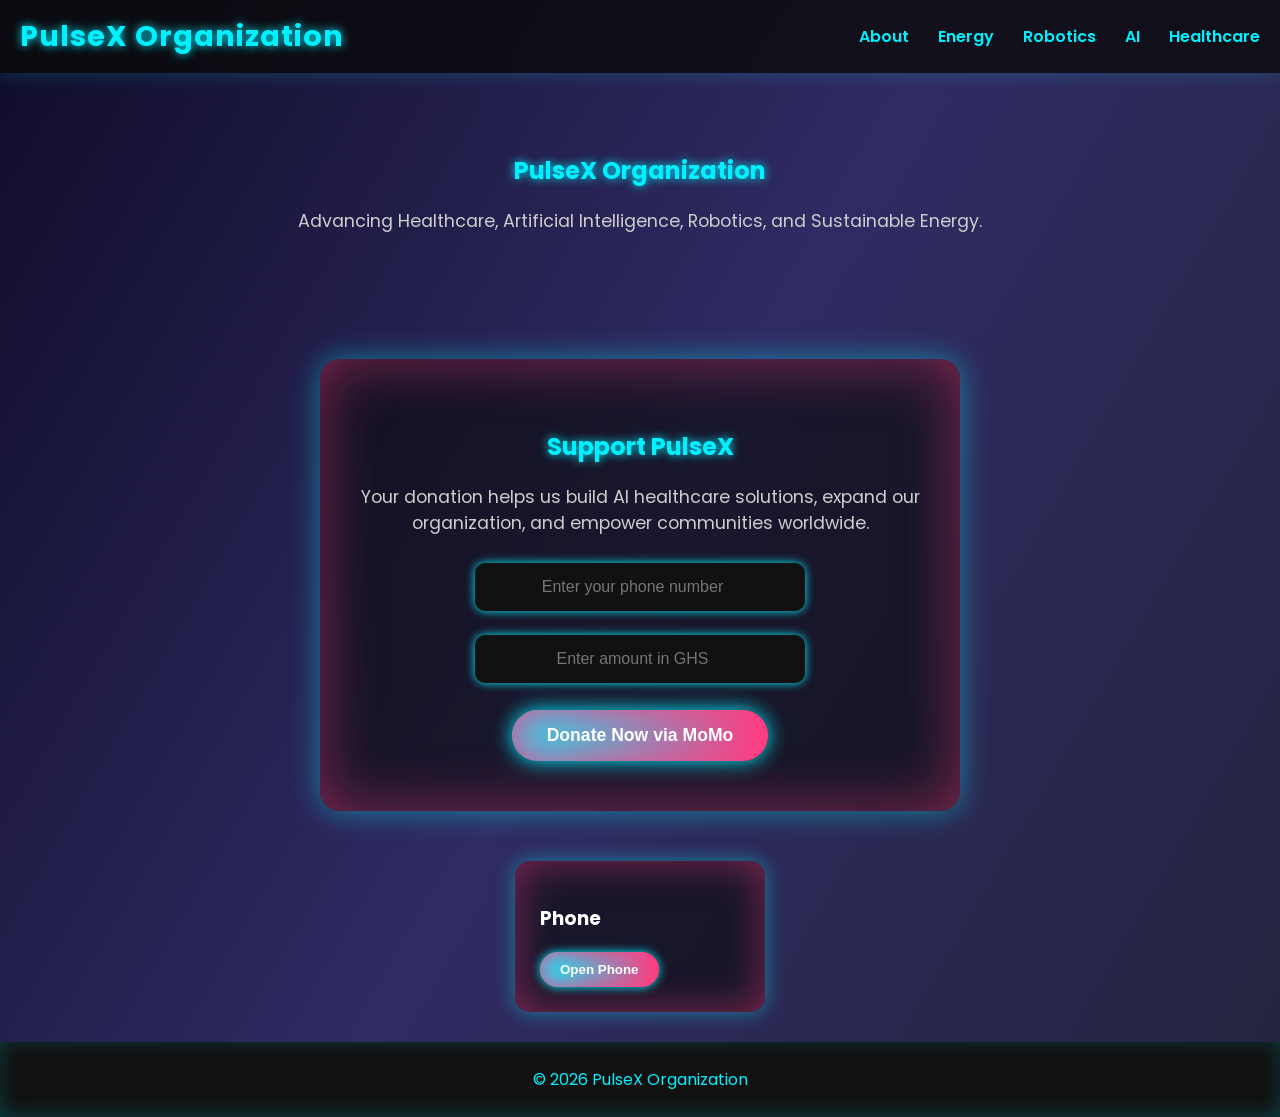
<file: index.html>
<!DOCTYPE html>
<html lang="en">
<head>
<meta charset="UTF-8">
<meta name="viewport" content="width=device-width, initial-scale=1.0">
<title>PulseX Organization</title>
<link href="https://fonts.googleapis.com/css2?family=Poppins:wght@400;600;700&display=swap" rel="stylesheet">
<style>
  body {
    font-family: 'Poppins', sans-serif;
    margin:0;
    padding:0;
    background: linear-gradient(120deg, #0f0c29, #302b63, #24243e);
    color:#fff;
    overflow-x:hidden;
  }

  /* Header */
  header {
    background: rgba(10,10,10,0.8);
    backdrop-filter: blur(10px);
    color:#00f0ff;
    padding:15px 20px;
    display:flex;
    justify-content: space-between;
    align-items:center;
    box-shadow: 0 0 20px #00f0ff33;
    position: sticky;
    top:0;
    z-index:100;
  }
  header strong {
    font-size:1.8em;
    letter-spacing: 1px;
    color:#00f0ff;
    text-shadow: 0 0 10px #00f0ff;
  }
  header nav a {
    color:#00f0ff;
    text-decoration:none;
    margin-left:25px;
    font-weight:600;
    transition: 0.3s;
    position: relative;
  }
  header nav a::after {
    content:"";
    position:absolute;
    width:100%;
    height:2px;
    bottom:-5px;
    left:0;
    background:#ff3d81;
    opacity:0;
    transition: 0.3s;
  }
  header nav a:hover::after {
    opacity:1;
  }
  /* Neon flicker animation */
  @keyframes flicker {
    0%, 19%, 21%, 23%, 25%, 54%, 56%, 100% { opacity:1; text-shadow: 0 0 5px #00f0ff,0 0 10px #00f0ff; }
    20%,22%,24%,55% { opacity:0.4; text-shadow:none; }
  }
  header nav a:hover {
    animation: flicker 1s infinite;
  }

  section {
    padding:60px 20px;
    text-align:center;
  }
  section h1, section h2 {
    color: #00f0ff;
    text-shadow: 0 0 10px #00f0ff;
  }
  section p {
    max-width:700px;
    margin:15px auto;
    font-size:1.1em;
    color:#ccc;
  }

  footer {
    background:#111;
    color:#00f0ff;
    text-align:center;
    padding:25px 0;
    margin-top:30px;
    box-shadow: 0 -2px 20px #00f0ff33 inset;
  }

  /* Futuristic Donation Section */
  #donationSection {
    background: rgba(10,10,10,0.6);
    backdrop-filter: blur(10px);
    border-radius:20px;
    margin:50px auto;
    padding:50px 20px;
    max-width:600px;
    box-shadow: 0 0 30px #00f0ff77, 0 0 60px #ff3d8177 inset;
    opacity:0;
    transform: translateY(50px);
    transition: all 1s ease-out;
  }
  #donationSection.visible {
    opacity:1;
    transform: translateY(0);
  }

  #donationSection input {
    padding:15px;
    width:80%;
    max-width:300px;
    margin:12px 0;
    border-radius:10px;
    border:none;
    outline:none;
    font-size:1em;
    background:#111;
    color:#00f0ff;
    text-align:center;
    box-shadow: 0 0 10px #00f0ff;
    transition: 0.3s;
  }
  #donationSection input:focus {
    box-shadow: 0 0 20px #ff3d81;
  }
  #donationSection button {
    padding:15px 35px;
    margin-top:15px;
    background: linear-gradient(90deg, #00f0ff, #ff3d81);
    color:#fff;
    border:none;
    border-radius:50px;
    cursor:pointer;
    font-size:1.1em;
    font-weight:600;
    box-shadow: 0 0 20px #00f0ff, 0 0 40px #ff3d81 inset;
    transition: 0.3s;
    animation: glowPulse 2s infinite alternate;
  }
  #donationSection button:hover {
    transform: scale(1.05);
    box-shadow: 0 0 30px #ff3d81, 0 0 60px #00f0ff inset;
  }

  @keyframes glowPulse {
    0% { box-shadow: 0 0 20px #00f0ff, 0 0 40px #ff3d81 inset; }
    50% { box-shadow: 0 0 30px #ff3d81, 0 0 60px #00f0ff inset; }
    100% { box-shadow: 0 0 20px #00f0ff, 0 0 40px #ff3d81 inset; }
  }

  /* Card */
  .card {
    background: rgba(10,10,10,0.6);
    backdrop-filter: blur(10px);
    padding:25px;
    margin:25px auto;
    border-radius:15px;
    width:200px;
    box-shadow: 0 0 20px #00f0ff77, 0 0 40px #ff3d8177 inset;
  }
  .card button {
    padding:10px 20px;
    background: linear-gradient(90deg, #00f0ff, #ff3d81);
    color:#fff;
    border:none;
    border-radius:50px;
    cursor:pointer;
    font-weight:600;
    box-shadow: 0 0 10px #00f0ff, 0 0 20px #ff3d81 inset;
    transition:0.3s;
    animation: glowPulse 2s infinite alternate;
  }
  .card button:hover {
    transform: scale(1.05);
  }

</style>
</head>
<body>

<header>
  <strong>PulseX Organization</strong>
  <nav>
    <a href="about.html">About</a>
    <a href="energy.html">Energy</a>
    <a href="robotics.html">Robotics</a>
    <a href="ai.html">AI</a>
    <a href="healthcare.html">Healthcare</a>
  </nav>
</header>

<section>
  <h1>PulseX Organization</h1>
  <p>Advancing Healthcare, Artificial Intelligence, Robotics, and Sustainable Energy.</p>
</section>

<!-- Futuristic MoMo Donation Section -->
<section id="donationSection">
  <h2>Support PulseX</h2>
  <p>Your donation helps us build AI healthcare solutions, expand our organization, and empower communities worldwide.</p>
  
  <input type="number" id="donorPhone" placeholder="Enter your phone number"><br>
  <input type="number" id="donationAmount" placeholder="Enter amount in GHS"><br>
  <button type="button" id="payButton">Donate Now via MoMo</button>
</section>

<!-- Contact card example -->
<div class="card">
    <h3>Phone</h3>
    <a href="call:911" target="_blank">
      <button>Open Phone</button>
    </a>
</div>

<footer>
  © 2026 PulseX Organization
</footer>

<!-- Paystack Script -->
<script src="https://js.paystack.co/v1/inline.js"></script>
<script>
  // Donation button logic
  const payButton = document.getElementById('payButton');

  payButton.addEventListener('click', function() {
    let amountInput = document.getElementById('donationAmount').value;
    let phoneInput = document.getElementById('donorPhone').value;

    if(amountInput === "" || amountInput <= 0){
      alert('Please enter a valid donation amount.');
      return;
    }
    if(phoneInput === "" || phoneInput.length < 9){
      alert('Please enter a valid phone number.');
      return;
    }

    let amountInKobo = amountInput * 100;

    let handler = PaystackPop.setup({
      key: 'pk_live_faf6f9f19d90d6164cbd6b0f6d68db05b36606a8',
      email: 'alexanderpiasahasiamah@gmail.com',
      amount: amountInKobo,
      currency: 'GHS',
      channels: ['mobile_money'], 
      mobile_money: {
        phone: phoneInput
      },
      ref: 'PULSEX_' + Math.floor(Math.random() * 1000000000 + 1),

      callback: function(response){
        alert('Payment successful! Reference: ' + response.reference);
      },

      onClose: function(){
        alert('Payment cancelled.');
      }
    });

    handler.openIframe();
  });

  // Scroll fade-in for donation section
  const donationSection = document.getElementById('donationSection');
  const observer = new IntersectionObserver(entries => {
    entries.forEach(entry => {
      if(entry.isIntersecting){
        donationSection.classList.add('visible');
      }
    });
  }, { threshold: 0.2 });
  observer.observe(donationSection);

</script>
</body>
</html>
</file>
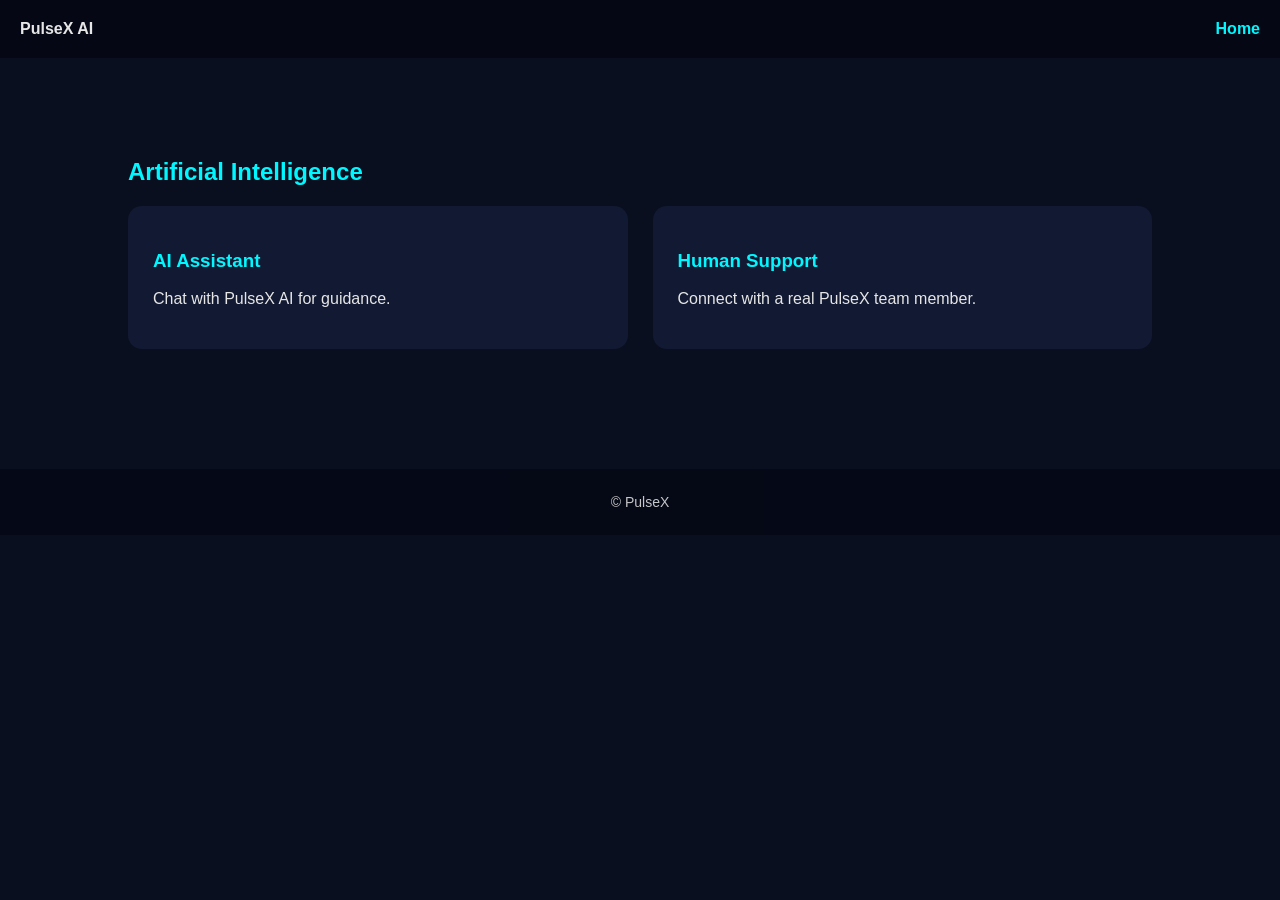
<file: ai.html>
<!DOCTYPE html>
<html>
<head>
<title>Artificial Intelligence</title>
<link rel="stylesheet" href="css/style.css">
</head>
<body>

<header>
  <strong>PulseX AI</strong>
  <nav><a href="index.html">Home</a></nav>
</header>

<section>
<h2>Artificial Intelligence</h2>

<div class="cards">
  <div class="card">
    <h3>AI Assistant</h3>
    <p>Chat with PulseX AI for guidance.</p>
  </div>

  <div class="card">
    <h3>Human Support</h3>
    <p>Connect with a real PulseX team member.</p>
  </div>
</div>
</section>

<footer>© PulseX</footer>
</body>
</html>
</file>
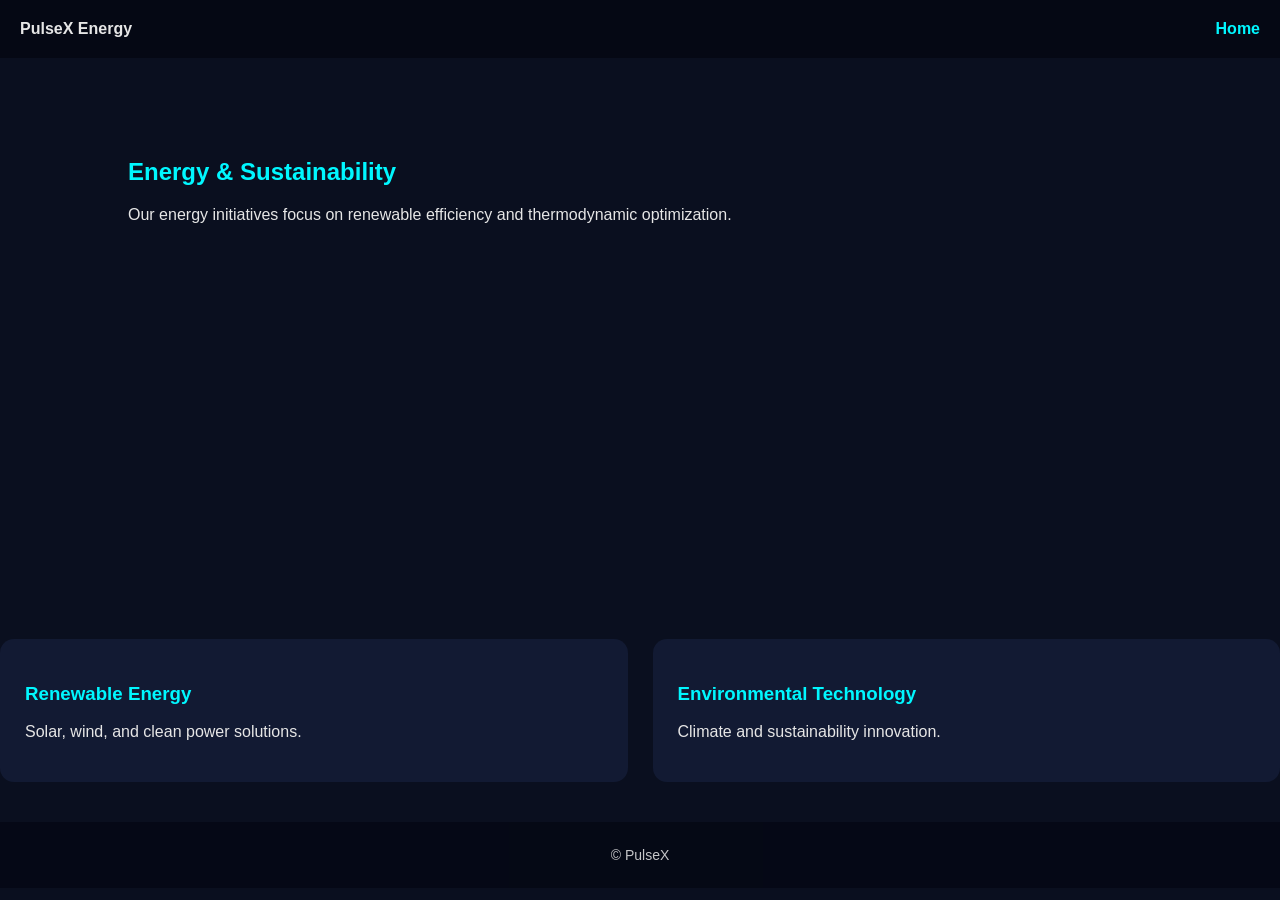
<file: energy.html>
<!DOCTYPE html>
<html>
<head>
<title>Energy & Sustainability</title>
<link rel="stylesheet" href="css/style.css">
</head>
<body>

<header>
  <strong>PulseX Energy</strong>
  <nav><a href="index.html">Home</a></nav>
</header>

<section>
<h2>Energy & Sustainability</h2>
<p>Our energy initiatives focus on renewable efficiency and thermodynamic optimization.</p>
<div class="video-placeholder">
<iframe width="560" height="315" src="https://www.youtube.com/embed/placeholder" frameborder="0" allowfullscreen></iframe>
       
        </div>
    </section>
<div class="cards">
  <div class="card">
    <h3>Renewable Energy</h3>
    <p>Solar, wind, and clean power solutions.</p>
  </div>

  <div class="card">
    <h3>Environmental Technology</h3>
    <p>Climate and sustainability innovation.</p>
  </div>
</div>
</section>

<footer>© PulseX</footer>
</body>
</html>
</file>
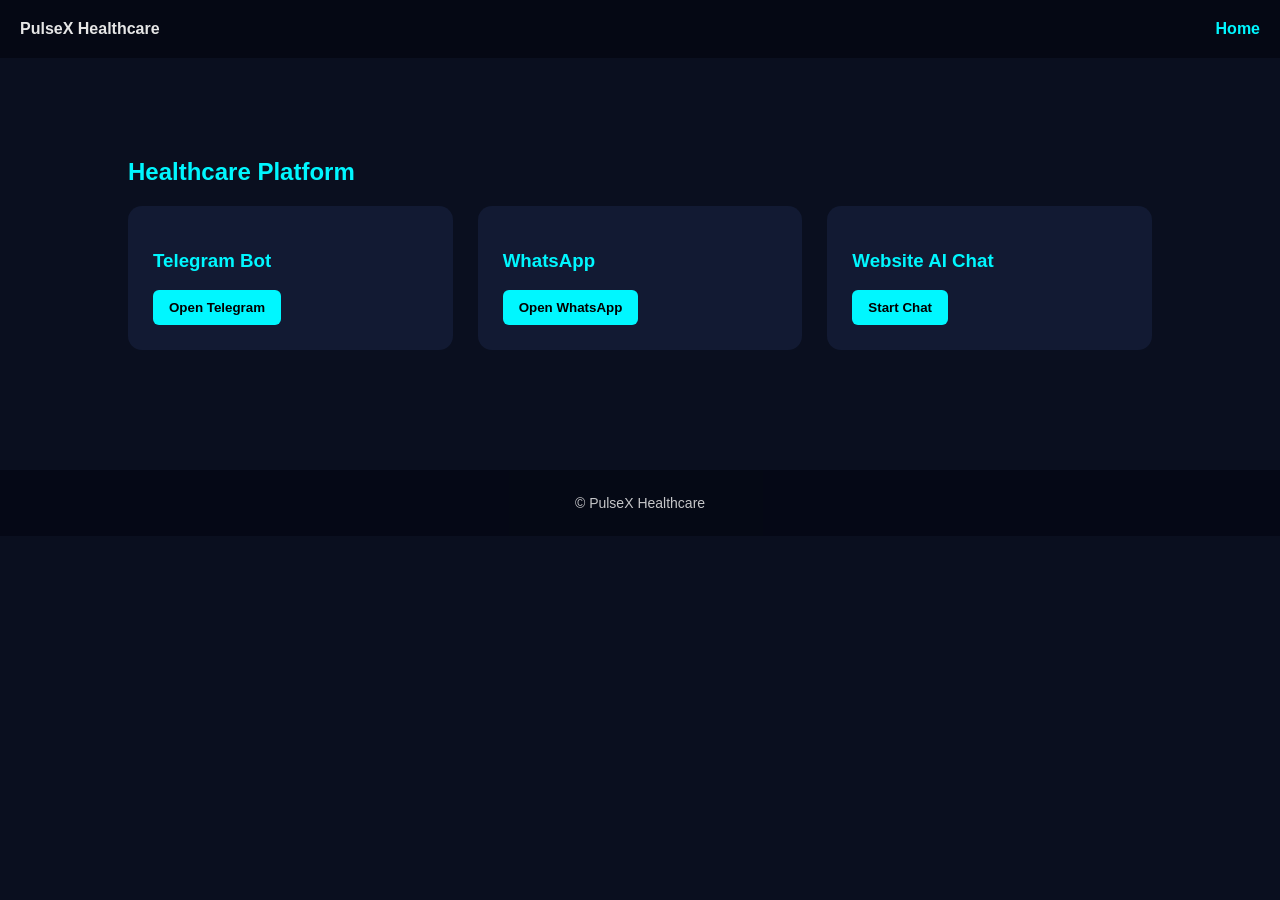
<file: healthcare.html>
<!DOCTYPE html>
<html>
<head>
<title>PulseX Healthcare</title>
<link rel="stylesheet" href="css/style.css">
<script src="js/chat.js"></script>
</head>
<body>

<header>
  <strong>PulseX Healthcare</strong>
  <nav><a href="index.html">Home</a></nav>
</header>

<section>
<h2>Healthcare Platform</h2>

<div class="cards">
  <div class="card">
    <h3>Telegram Bot</h3>
    <a href="https://t.me/YOUR_BOT" target="_blank">
      <button>Open Telegram</button>
    </a>
  </div>

  <div class="card">
    <h3>WhatsApp</h3>
    <a href="https://wa.me/0537889150" target="_blank">
      <button>Open WhatsApp</button>
    </a>
  </div>

  <div class="card">
    <h3>Website AI Chat</h3>
    <button onclick="openChat()">Start Chat</button>
  </div>
</div>
</section>

<div id="chatBox" style="display:none; padding:20px;">
  <input id="msg" placeholder="Describe symptoms">
  <button onclick="sendMsg()">Send</button>
</div>

<footer>© PulseX Healthcare</footer>
</body>
</html>
</file>
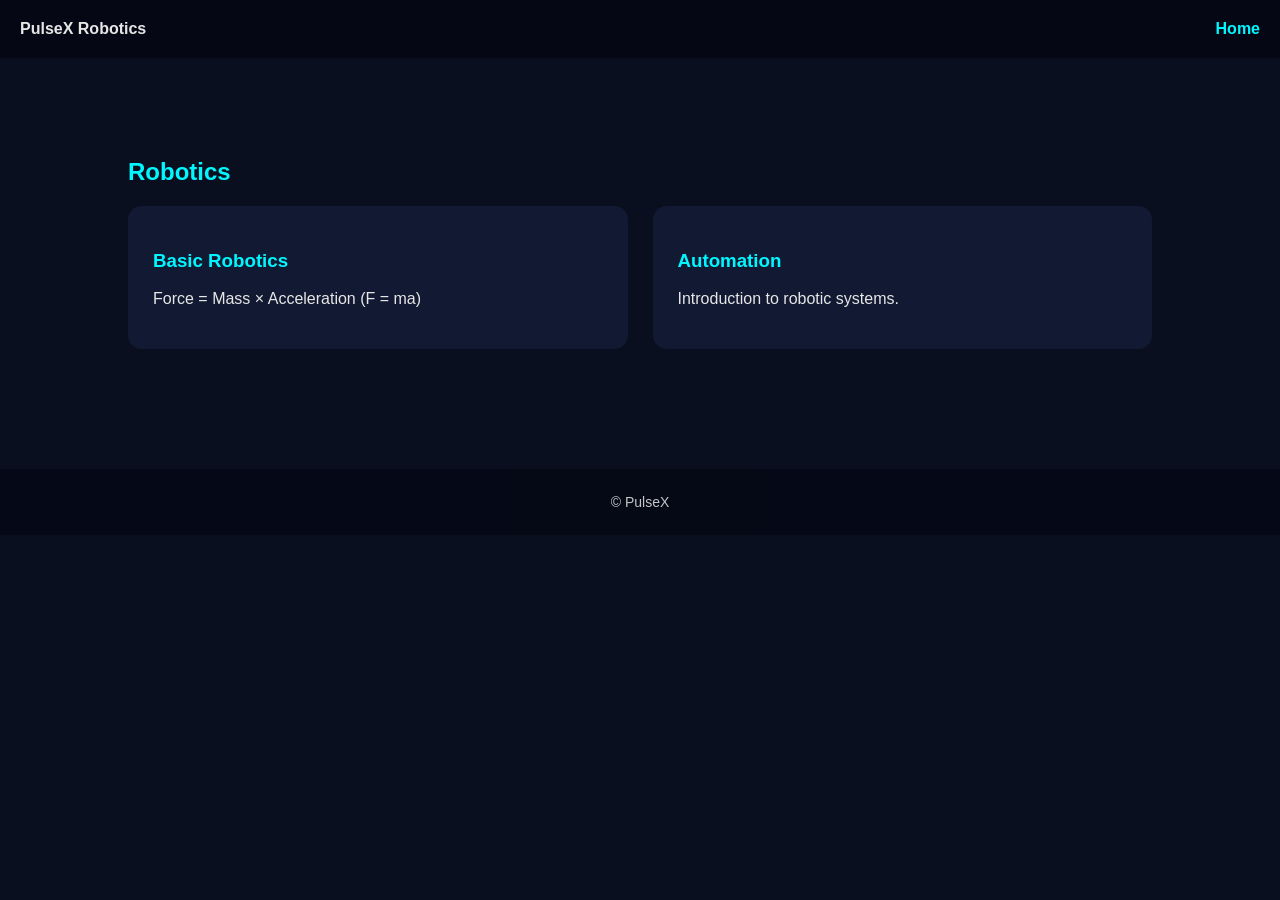
<file: robotics.html>
<!DOCTYPE html>
<html>
<head>
<title>Robotics</title>
<link rel="stylesheet" href="css/style.css">
</head>
<body>

<header>
  <strong>PulseX Robotics</strong>
  <nav><a href="index.html">Home</a></nav>
</header>

<section>
<h2>Robotics</h2>

<div class="cards">
  <div class="card">
    <h3>Basic Robotics</h3>
    <p>Force = Mass × Acceleration (F = ma)</p>
  </div>

  <div class="card">
    <h3>Automation</h3>
    <p>Introduction to robotic systems.</p>
  </div>
</div>
</section>

<footer>© PulseX</footer>
</body>
</html>
</file>
<file: css/style.css>
:root{
  --bg:#0a0f1f;
  --card:#121a33;
  --accent:#00f7ff;
  --text:#e6e6e6;
}

*{
  box-sizing:border-box;
  font-family:Arial, Helvetica, sans-serif;
}

body{
  margin:0;
  background:var(--bg);
  color:var(--text);
}

a{
  text-decoration:none;
  color:var(--accent);
}

/* HEADER */
header{
  padding:20px;
  display:flex;
  justify-content:space-between;
  align-items:center;
  background:#050814;
}

nav a{
  margin-left:15px;
  font-weight:bold;
}

/* SECTIONS */
section{
  padding:80px 10%;
}

h1, h2, h3{
  color:var(--accent);
}

/* CARDS */
.cards{
  display:grid;
  grid-template-columns:repeat(auto-fit, minmax(250px, 1fr));
  gap:25px;
}

.card{
  background:var(--card);
  padding:25px;
  border-radius:14px;
  transition:0.3s ease;
}

.card:hover{
  transform:translateY(-6px);
  box-shadow:0 0 25px rgba(0,247,255,0.25);
}

/* 👤 FOUNDER & CTO IMAGES (ADDED BY ME) */
.card img{
  width:100%;
  border-radius:14px;
  margin-bottom:15px;
  box-shadow:0 0 20px rgba(0,247,255,0.35);
  transition:0.3s ease;
}

.card img:hover{
  transform:scale(1.03);
}

/* BUTTONS */
button{
  background:var(--accent);
  color:#000;
  border:none;
  padding:10px 16px;
  border-radius:6px;
  cursor:pointer;
  font-weight:bold;
}

button:hover{
  opacity:0.9;
}

/* FOOTER */
footer{
  background:#050814;
  text-align:center;
  padding:25px;
  margin-top:40px;
  font-size:14px;
  opacity:0.85;
}
Navbar {
backdrop-filter: blur(30px);
box-shadow: Opx 0px 30px rgba(227, 228, 237, 0.37); border: 2px solid rgba(255, 255, 255, 0.18):
}
</file>
